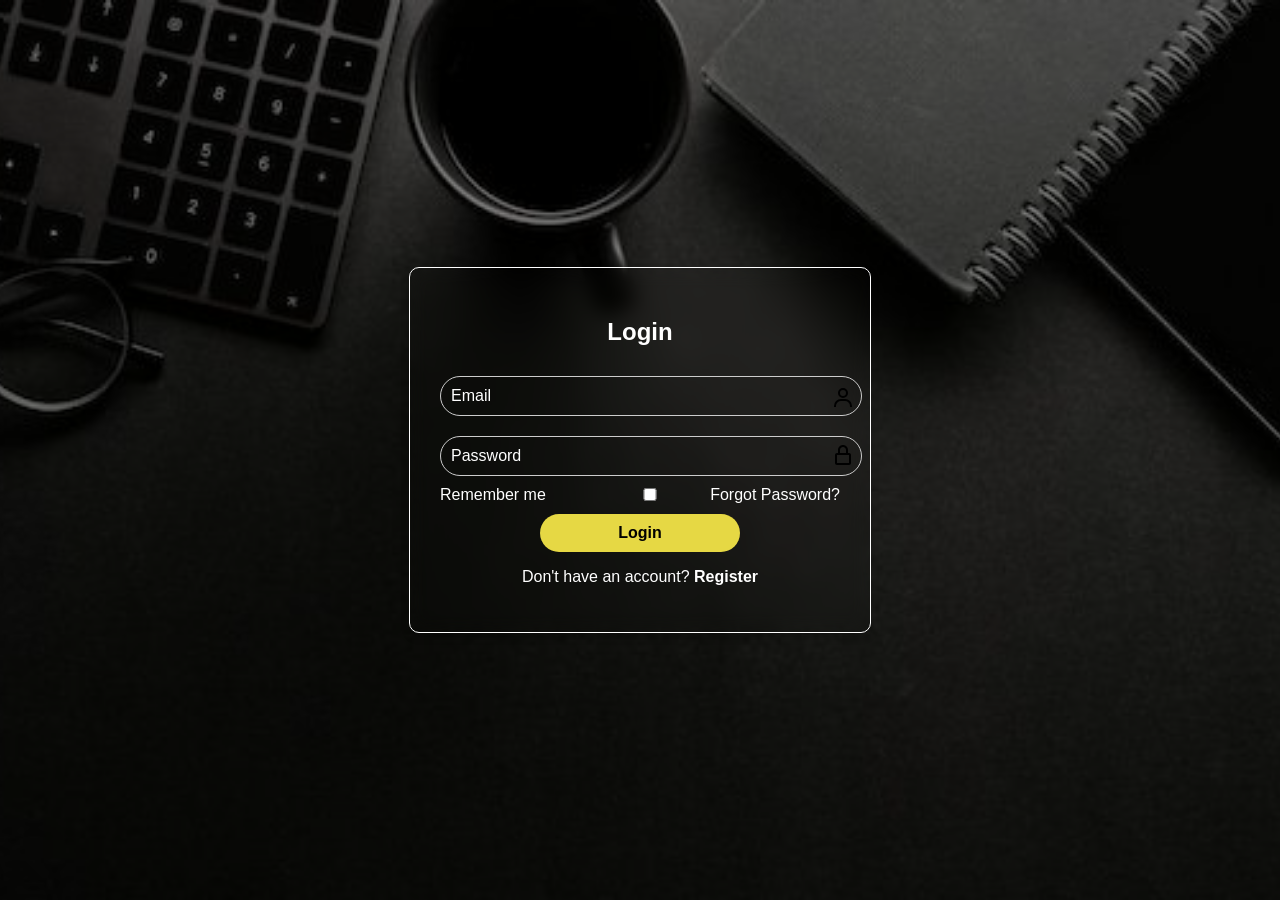
<file: login.html>
<!DOCTYPE html>
<html lang="en">
<head>
  <meta charset="UTF-8">
  <meta name="viewport" content="width=device-width, initial-scale=1.0">
  <title>Login Page</title>
 <link href="loginDesign.css" rel="stylesheet"> 
</head>
<body>
  <!-- Blurry Background Overlay-->
  <div class="overlay"></div>

  <!-- Login Form -->
  <div class="login-form">
    <h2>Login</h2>
    <form id="loginForm">
      <input type="email" id="email" placeholder="Email" required><img id="user"src="user.svg">
      <input type="password" id="password" placeholder="Password" required><img id="pass"src="pass.svg">
      <div id="remember-forgot">
      <input id="checkbox"type="checkbox"><span>  Remember me</span>
        <p id="forgor">Forgot Password?</p>
      </div>
      <button type="submit"><b>Login</b></button>
      <p id="reg">Don't have an account? <b>Register</b></p>
    </form>
  </div>

  <script src="loginScript.js">
 
  </script>
</body>
</html>
</file>
<file: loginDesign.css>
/* General Reset */
body {
    margin: 0;
    font-family: Arial, sans-serif;
    height: 100vh;
    display: flex;
    justify-content: center;
    align-items: center;
    background: url('bg1.jpg') no-repeat;
    background-size:cover;
    background-position:center;
  }

  /* Blurry Background Overlay */
  .overlay {
    position: absolute;
    top: 0;
    left: 0;
    width: 100%;
    height: 100%;
    
    background-color: rgba(0, 0, 0, 0.5);
  }

  /* Login Form Styling */
  .login-form {
    position: relative;
    z-index: 1;
    background: transparent;
    padding: 30px;
    border-radius: 10px;
    box-shadow: 0 4px 8px rgba(0, 0, 0, 0.2);
    width: 100%;
    max-width: 400px;
    text-align: center;
    border:1px solid white;
    backdrop-filter: blur(10px);
  }

  .login-form h2 {
    margin-bottom: 20px;
    font-size: 24px;
    color: white;
  }

  .login-form input {
    width: 100%;
    padding: 10px;
    margin: 10px 0;
    border: 1px solid #ccc;
    border-radius: 20px;
    font-size: 16px;
    background:transparent;
    color:white;
  }

  .login-form button {
    width: 50%;
    padding: 10px;
    background: #e6d844;
    color: black;
    border: none;
    border-radius: 20px;
    font-size: 16px;
    cursor: pointer;
    margin-top: 10px;
  }

  .login-form button:hover {
    background: #b4b033;
  }
#checkbox{
  color:white;
  margin-right:1px;
  position:absolute;
  left:10px;
  
}
#forgor{
  color:white;
  margin:0px;
}
 #remember-forgot{
   display:flex;
   align-items:center;
   justify-content:space-between;
   color:white;
 }
input::placeholder{
  color:white;
}
#user{
  position:absolute;
  top:118px;
  right:15px;
  
}
 #pass{
  position:absolute;
   right:15px;
   top: 175px;
  }
#reg{
  color:white;
}
</file>
